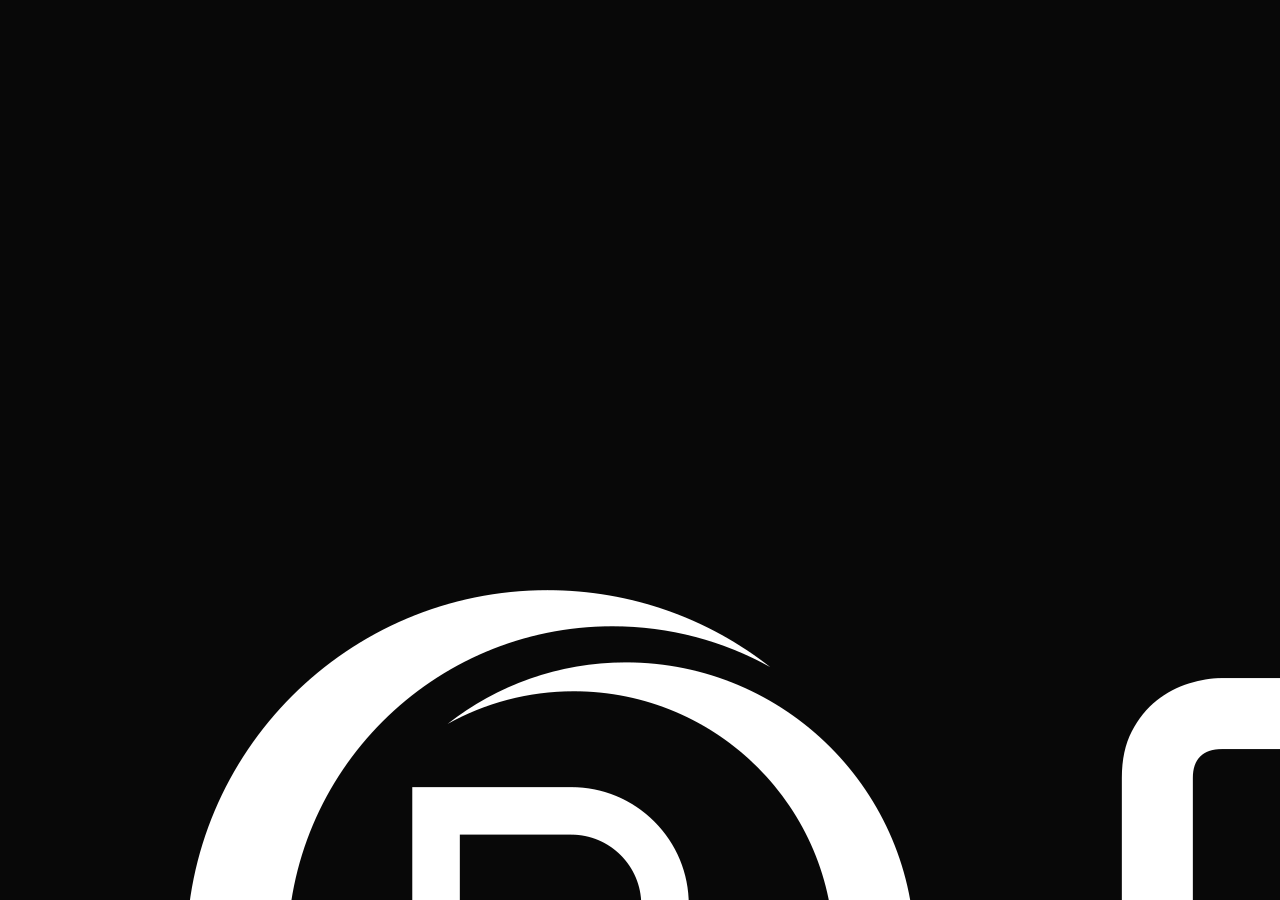
<file: index.html>
<!DOCTYPE html>
<html lang="en">
<head>
  <meta charset="UTF-8">
  <meta name="viewport" content="width=device-width, initial-scale=1.0">
  <title>Payizi Online - Home</title>
  <link href="https://cdn.jsdelivr.net/npm/bootstrap@5.3.0/dist/css/bootstrap.min.css" rel="stylesheet">
  <link rel="stylesheet" href="styles.css">
</head>
<body>
  <nav class="navbar navbar-expand-lg navbar-dark bg-dark">
    <div class="container">
      <a class="navbar-brand" href="index.html">
        <img src="/white_logo_transparent_background.png" alt="Payizi Logo" class="navbar-logo">
      </a>
      <button class="navbar-toggler" type="button" data-bs-toggle="collapse" data-bs-target="#navbarNav" aria-controls="navbarNav" aria-expanded="false" aria-label="Toggle navigation">
        <span class="navbar-toggler-icon"></span>
      </button>
      <div class="collapse navbar-collapse" id="navbarNav">
        <ul class="navbar-nav ms-auto">
          <li class="nav-item">
            <a class="nav-link active" href="index.html">Home</a>
          </li>
          <li class="nav-item">
            <a class="nav-link" href="about.html">About</a>
          </li>
          <li class="nav-item dropdown">
            <a class="nav-link dropdown-toggle" href="#" id="accountDropdown" role="button" data-bs-toggle="dropdown" aria-expanded="false">
              Account
            </a>
            <ul class="dropdown-menu dropdown-menu-end" aria-labelledby="accountDropdown">
              <li><a class="dropdown-item" href="auth.html?mode=login">Login</a></li>
              <li><a class="dropdown-item" href="auth.html?mode=register">Register</a></li>
            </ul>
          </li>
        </ul>
      </div>
    </div>
  </nav>

  <div class="container">
    <section class="index-hero">
      <h1>Powering Zimbabwe’s Financial Future</h1>
      <p>Payizi Online makes sending money, paying bills, or supporting loved ones effortless. Join a fintech revolution that blends technology with trust, built for Zimbabweans everywhere.</p>
      <a href="auth.html?mode=login&redirect=order.html" class="btn btn-primary">Get Started</a>
    </section>

    <section id="features" class="text-center">
      <h2>Why Choose Payizi Online?</h2>
      <div class="row">
        <div class="col-md-4 mb-4">
          <h3>Seamless Transactions</h3>
          <p>Send money across borders or pay bills in seconds, with a platform designed for speed and ease.</p>
        </div>
        <div class="col-md-4 mb-4">
          <h3>Trusted & Local</h3>
          <p>Our hybrid model combines digital innovation with community trust, serving urban and rural Zimbabweans alike.</p>
        </div>
        <div class="col-md-4 mb-4">
          <h3>Built for You</h3>
          <p>From entrepreneurs to expatriates, Payizi Online empowers everyone with tailored financial solutions.</p>
        </div>
      </div>
      <a href="about.html" class="btn btn-primary">Discover Our Vision</a>
    </section>
  </div>

  <script src="https://cdn.jsdelivr.net/npm/bootstrap@5.3.0/dist/js/bootstrap.bundle.min.js"></script>
  <script src="index.js"></script>
  <script src="navbar.js"></script>
</body>
</html>
</file>
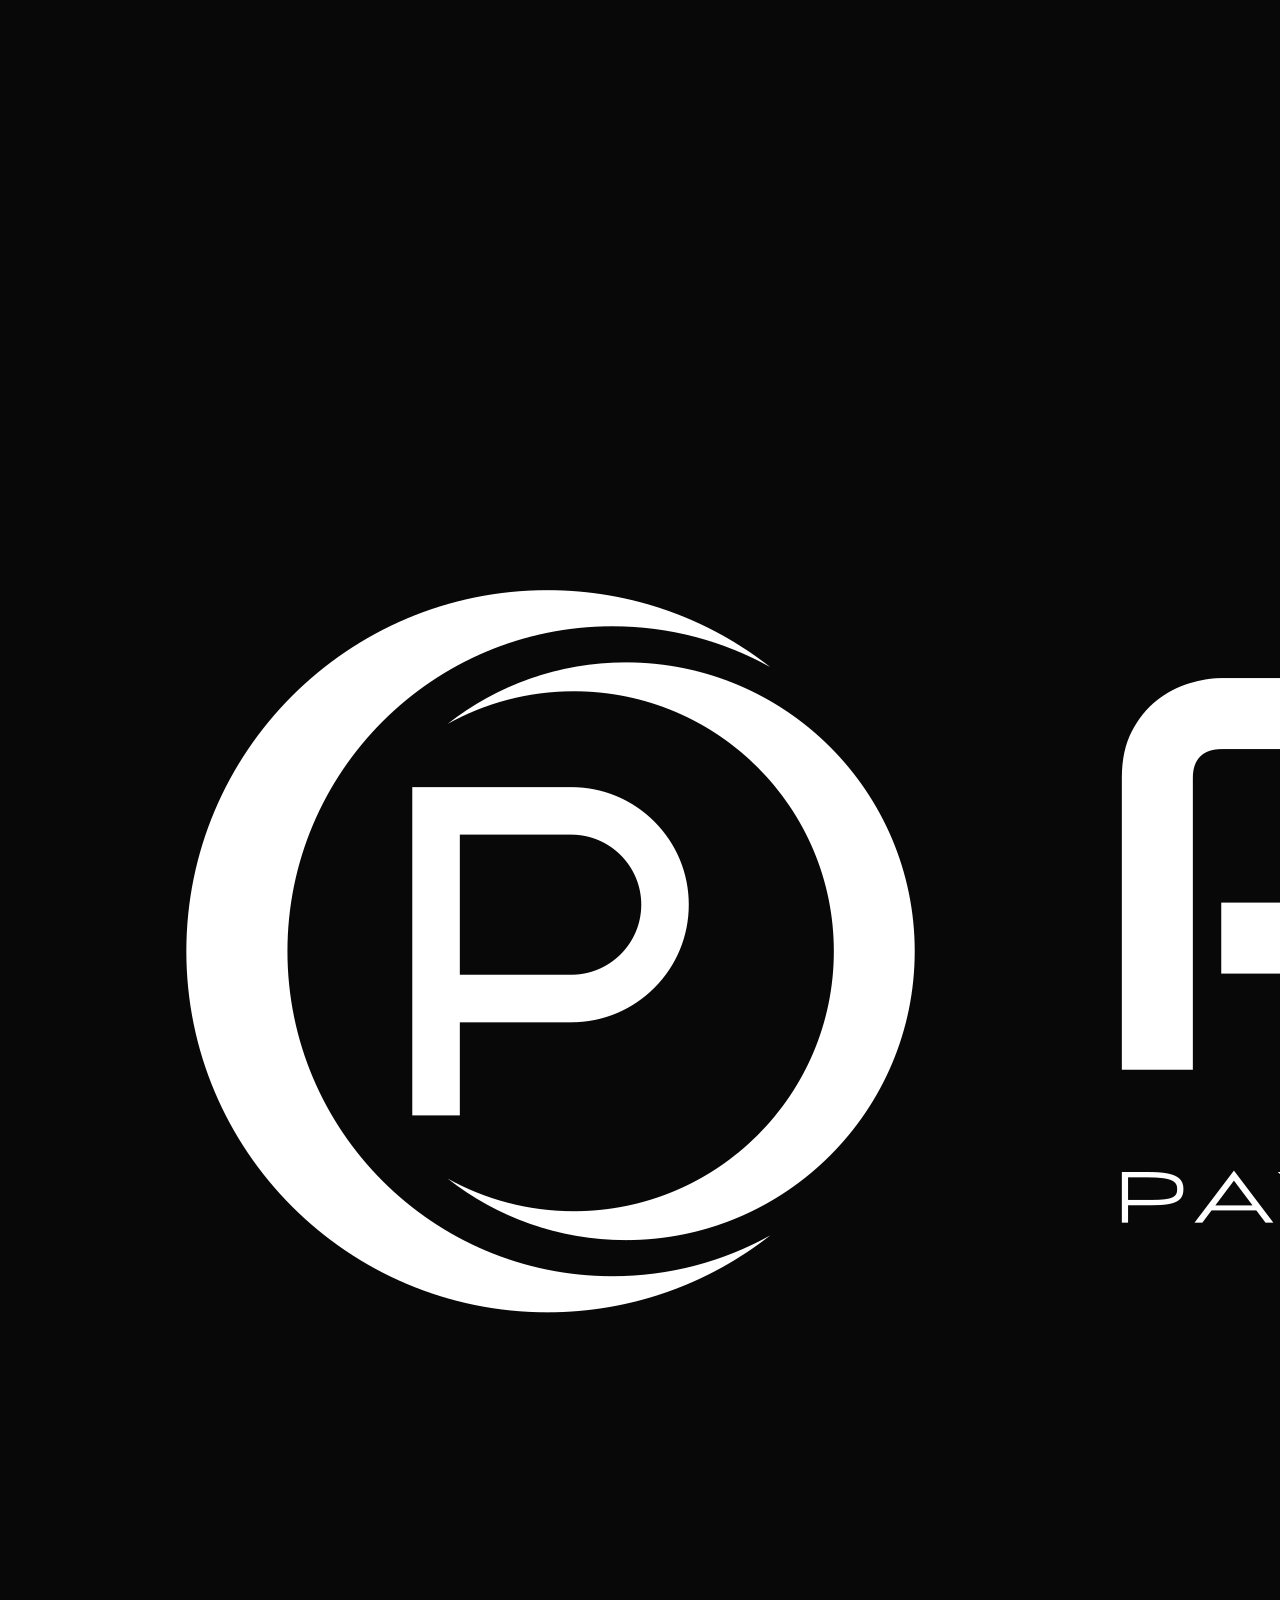
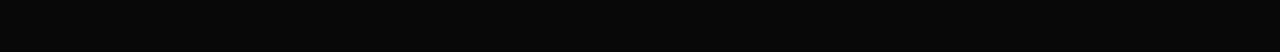
<file: about.html>
<!DOCTYPE html>
<html lang="en">
<head>
  <meta charset="UTF-8">
  <meta name="viewport" content="width=device-width, initial-scale=1.0">
  <title>Payizi Online - About Us</title>
  <link href="https://cdn.jsdelivr.net/npm/bootstrap@5.3.0/dist/css/bootstrap.min.css" rel="stylesheet">
  <link rel="stylesheet" href="styles.css">
</head>
<body>
  <nav class="navbar navbar-expand-lg navbar-dark bg-dark">
    <div class="container">
      <a class="navbar-brand" href="index.html">
        <img src="/white_logo_transparent_background.png" alt="Payizi Logo" class="navbar-logo">
      </a>
      <button class="navbar-toggler" type="button" data-bs-toggle="collapse" data-bs-target="#navbarNav" aria-controls="navbarNav" aria-expanded="false" aria-label="Toggle navigation">
        <span class="navbar-toggler-icon"></span>
      </button>
      <div class="collapse navbar-collapse" id="navbarNav">
        <ul class="navbar-nav ms-auto">
          <li class="nav-item">
            <a class="nav-link" href="index.html">Home</a>
          </li>
          <li class="nav-item">
            <a class="nav-link active" href="about.html">About</a>
          </li>
          <li class="nav-item dropdown">
            <a class="nav-link dropdown-toggle" href="#" id="accountDropdown" role="button" data-bs-toggle="dropdown" aria-expanded="false">
              Account
            </a>
            <ul class="dropdown-menu dropdown-menu-end" aria-labelledby="accountDropdown">
              <li><a class="dropdown-item" href="auth.html?mode=login">Login</a></li>
              <li><a class="dropdown-item" href="auth.html?mode=register">Register</a></li>
            </ul>
          </li>
        </ul>
      </div>
    </div>
  </nav>

  <div class="container">
    <section id="about" class="mt-4">
      <h1>About Payizi Online</h1>
      <h2>Welcome to the Future of Finance in Zimbabwe</h2>
      <p>Picture this: a bustling market in Harare, a small business owner in Zhombe, or an expatriate in London—all connected by one seamless platform that makes moving money as easy as sending a message. This is Payizi Online, a game-changing fintech solution designed to revolutionize how Zimbabweans handle their finances. Whether it’s sending remittances to loved ones, paying school fees for a brighter future, or settling bills without the hassle, Payizi Online is here to make transactions effortless, secure, and deeply personal. Built for Zimbabwe’s unique financial landscape, our platform is more than just technology—it’s a movement to empower communities, spark economic growth, and bring financial freedom to every corner of the nation.</p>

      <h2>Why Payizi Online Is Different</h2>
      <p>Zimbabwe pulses with financial energy: billions flow through remittances each year, and mobile money is the heartbeat of daily transactions. Payizi Online thrives in this dynamic environment, offering a sleek, intuitive digital platform that connects users to trusted financial networks. We’re not just another app—we’re a bridge between the modern and the traditional, blending cutting-edge technology with the trust and familiarity Zimbabweans value. From the bustling streets of Harare to rural communities, our platform is designed to serve everyone: small business owners streamlining supplier payments, parents ensuring their children’s education, professionals managing bills, and expatriates sending support home. With Payizi Online, every transaction is fast, reliable, and feels like it was made just for you.</p>
      <p>What sets us apart? It’s our commitment to going beyond transactions. We offer personalized guidance to help users navigate their financial needs, building trust and loyalty in a market where relationships matter. Our hybrid approach—pairing a user-friendly digital interface with a growing network of local agents—ensures we’re accessible to all, whether you’re tech-savvy or prefer a face-to-face touch. This unique blend makes Payizi Online a standout in Zimbabwe’s fintech scene, ready to redefine what financial services can be.</p>

      <h2>The Big Picture: Unleashing Limitless Potential</h2>
      <p>Payizi Online is only at the beginning of its journey, but the horizon is boundless. We’re tapping into Zimbabwe’s vibrant financial ecosystem, where remittances and mobile money are reshaping how people live and work. Our vision is to become the go-to platform for all financial needs in Zimbabwe, from everyday payments to innovative solutions that empower users. Imagine a world where you can not only send money across borders in seconds but also access tools to plan, save, and grow your finances—all from one platform. That’s the future Payizi Online is building.</p>
      <p>Our roadmap is packed with exciting possibilities:</p>
      <ul>
        <li><strong>Expanding Services</strong>: We’re set to introduce new ways to manage money, from cross-border payments to solutions tailored for small businesses and students. Soon, users will have even more options to handle their financial lives with ease.</li>
        <li><strong>Enhancing the Experience</strong>: We’re crafting a smoother, smarter platform with features like instant notifications, personalized insights, and a mobile app to bring Payizi Online to your fingertips, wherever you are.</li>
        <li><strong>Reaching Further</strong>: From Harare to rural communities and beyond Zimbabwe’s borders, we’re growing our network of local agents to ensure no one is left behind. Our goal is to make financial services as accessible as a local market stall.</li>
        <li><strong>Building Connections</strong>: By strengthening partnerships with leading financial players and exploring new collaborations, we’re creating a robust ecosystem that delivers unmatched reliability and reach.</li>
      </ul>
      <p>Payizi Online isn’t just keeping up with Zimbabwe’s fintech revolution—it’s leading it, with a vision to empower communities, drive economic inclusion, and make every transaction a step toward a brighter future.</p>

      <h2>Our Pipeline for Success</h2>
      <p>Great visions come with challenges, but at Payizi Online, we see these as opportunities to shine. Our team is already laying the groundwork to ensure we stay ahead of the curve:</p>
      <ul>
        <li><strong>Scaling with Confidence</strong>: As our user base grows, we’re building a robust system to handle higher transaction volumes without sacrificing speed or reliability. Our focus is on creating a seamless experience, no matter how many users join the journey.</li>
        <li><strong>Prioritizing Trust and Security</strong>: In a digital world, protecting your money and data is paramount. We’re investing in advanced safeguards to ensure every transaction is secure, giving users the confidence to transact freely.</li>
        <li><strong>Navigating the Regulatory Landscape</strong>: Zimbabwe’s financial regulations are complex, but we’re working hand-in-hand with authorities and partners to streamline compliance, ensuring our services remain smooth and trustworthy.</li>
        <li><strong>Standing Out in a Crowded Market</strong>: With competition from established players and informal channels, we’re doubling down on what makes us unique—our personalized approach, community focus, and innovative features that keep users coming back.</li>
      </ul>
      <p>These aren’t roadblocks; they’re part of our strategic pipeline to build a platform that’s not only effective but also enduring. Our team is committed to turning these opportunities into successes, ensuring Payizi Online remains a trusted name in Zimbabwe’s financial future.</p>

      <h2>Why You’ll Want to Know More</h2>
      <p>Payizi Online is more than a platform—it’s a promise to make financial services work for you, no matter where you are or what you need. We’re harnessing Zimbabwe’s financial energy to create a solution that’s as dynamic as the people it serves. From the entrepreneur in Bulawayo to the expatriate in Johannesburg, Payizi Online is your partner in making every transaction count. Our passion for innovation, commitment to community, and vision for growth make us a force to watch in Zimbabwe’s fintech space.</p>
      <p>Want to see how Payizi Online is reshaping finance? Curious about what’s next for this exciting platform? Reach out to learn more about our journey and how you can be part of it. Payizi Online is ready to show Zimbabwe—and the world—what seamless financial freedom looks like.</p>
      <a href="mailto:info@payizi.io" class="btn btn-primary">Get in Touch</a>
    </section>
  </div>

  <script src="https://cdn.jsdelivr.net/npm/bootstrap@5.3.0/dist/js/bootstrap.bundle.min.js"></script>
  <script src="index.js"></script>
  <script src="navbar.js"></script>
</body>
</html>
</file>
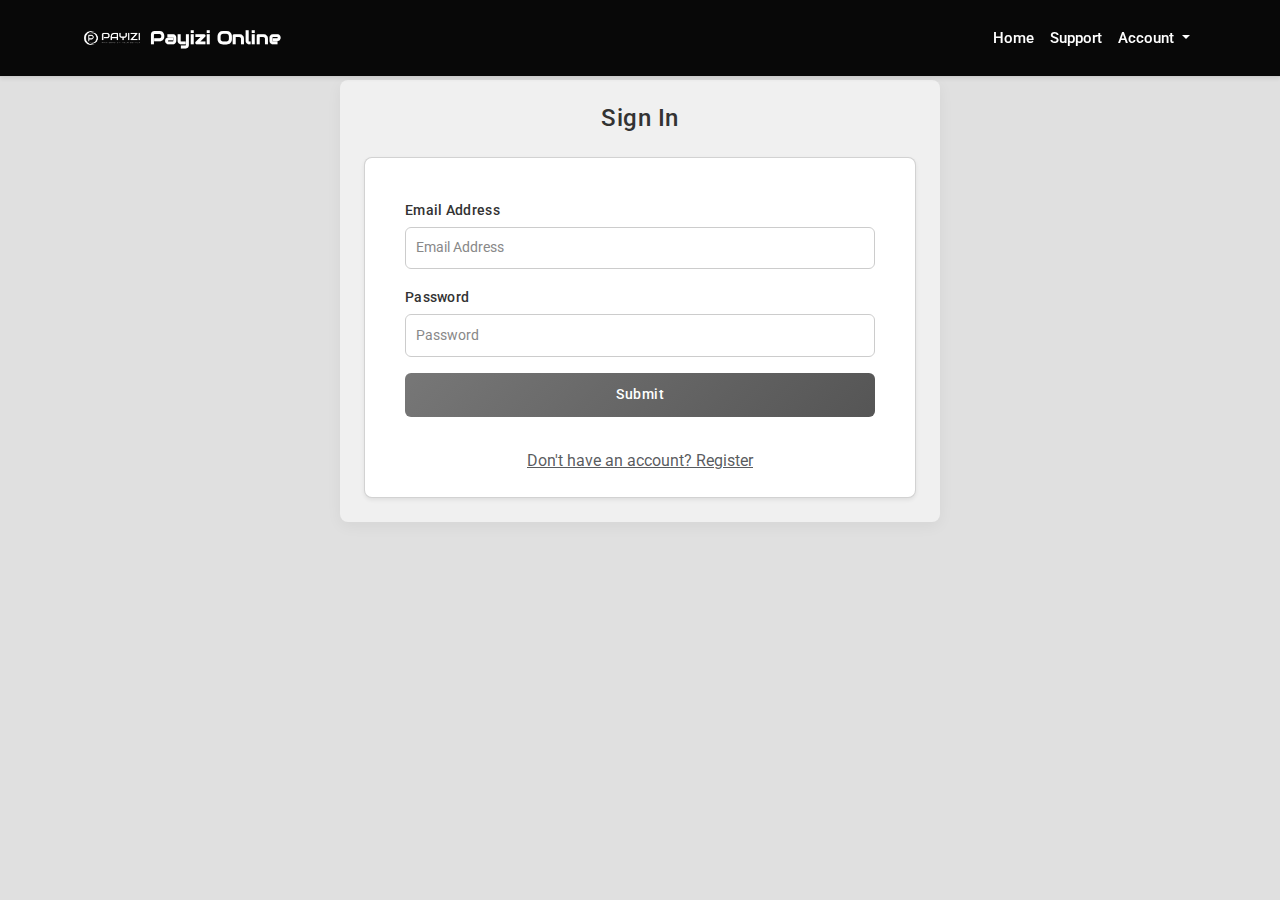
<file: auth.html>
<!DOCTYPE html>
<html lang="en">
<head>
  <meta charset="UTF-8">
  <meta name="viewport" content="width=device-width, initial-scale=1.0">
  <title>Payizi - Sign In / Register</title>
  <link href="https://cdn.jsdelivr.net/npm/bootstrap@5.3.0/dist/css/bootstrap.min.css" rel="stylesheet">
  <link href="https://fonts.googleapis.com/css2?family=Audiowide&family=Roboto:wght@400;500&display=swap" rel="stylesheet">
  <link href="styles.css?v=1.7" rel="stylesheet">
  <link rel="icon" type="image/png" href="/black_icon_transparent_background.png">
</head>
<body>
  <nav class="navbar navbar-expand-lg shadow-sm">
    <div class="container">
      <a class="navbar-brand fw-bold" href="index.html">
        <img src="/white_logo_transparent_background.png" alt="Payizi Logo" class="logo">
        Payizi Online
      </a>
      <button class="navbar-toggler" type="button" data-bs-toggle="collapse" data-bs-target="#navbarNav" aria-controls="navbarNav" aria-expanded="false" aria-label="Toggle navigation">
        <span class="navbar-toggler-icon"></span>
      </button>
      <div class="collapse navbar-collapse" id="navbarNav">
        <ul class="navbar-nav ms-auto">
          <li class="nav-item">
            <a class="nav-link" href="index.html">Home</a>
          </li>
          <li class="nav-item">
            <a class="nav-link" href="#support">Support</a>
          </li>
          <li class="nav-item dropdown">
            <a class="nav-link dropdown-toggle active" href="#" id="authDropdown" role="button" data-bs-toggle="dropdown" aria-expanded="false">
              Account
            </a>
            <ul class="dropdown-menu dropdown-menu-end" aria-labelledby="authDropdown">
              <li><a class="dropdown-item" href="auth.html?mode=login">Login</a></li>
              <li><a class="dropdown-item" href="auth.html?mode=register">Register</a></li>
            </ul>
          </li>
        </ul>
      </div>
    </div>
  </nav>

  <div class="container form-container">
    <h2 class="text-center mb-4" id="authTitle">Sign In</h2>
    <div class="card shadow-sm p-4">
      <form id="authForm" novalidate class="p-3">
        <div class="mb-3">
          <label for="email" class="form-label">Email Address</label>
          <input type="email" id="email" class="form-control" placeholder="Email Address" required>
          <div class="invalid-feedback">Invalid email</div>
        </div>
        <div class="mb-3">
          <label for="password" class="form-label">Password</label>
          <input type="password" id="password" class="form-control" placeholder="Password" required>
          <div class="invalid-feedback">Password required</div>
        </div>
        <div class="mb-3 register-field d-none">
          <label for="confirmPassword" class="form-label">Confirm Password</label>
          <input type="password" id="confirmPassword" class="form-control" placeholder="Confirm Password">
          <div class="invalid-feedback">Passwords do not match</div>
        </div>
        <button type="submit" class="btn btn-primary w-100">Submit</button>
      </form>
      <div class="text-center mt-3">
        <a href="#" id="toggleAuthMode" class="text-muted">Don't have an account? Register</a>
      </div>
    </div>
  </div>

  <script src="https://cdn.jsdelivr.net/npm/bootstrap@5.3.0/dist/js/bootstrap.bundle.min.js"></script>
  <script src="auth.js" defer></script>
</body>
</html>
</file>
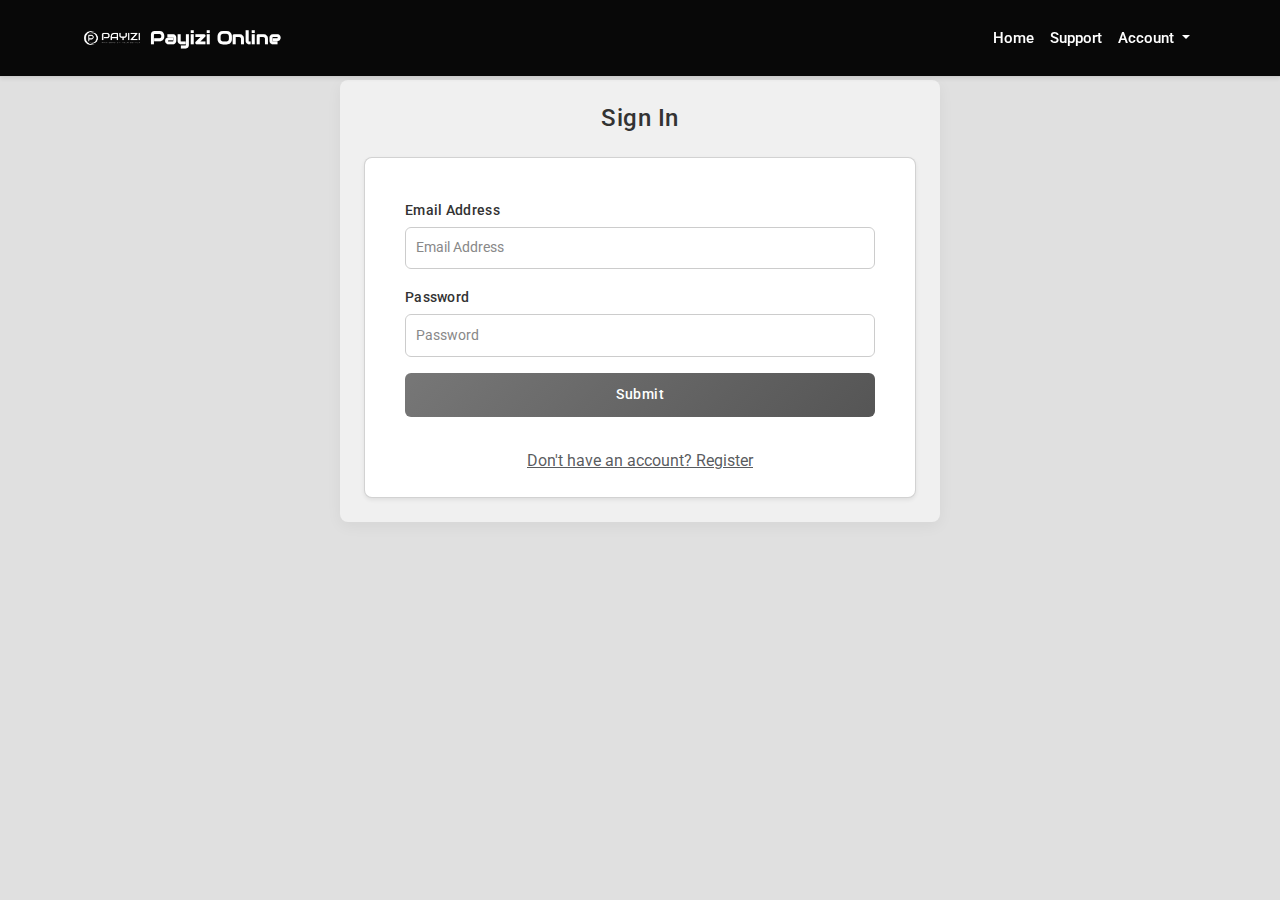
<file: order-history.html>
<!DOCTYPE html>
<html lang="en">
<head>
  <meta charset="UTF-8">
  <meta name="viewport" content="width=device-width, initial-scale=1.0">
  <meta name="description" content="View your order history for money transfers, business payments, school fees, bills, and airtime with Payizi Online">
  <title>Payizi Online - Order History</title>
  <link href="https://cdn.jsdelivr.net/npm/bootstrap@5.3.0/dist/css/bootstrap.min.css" rel="stylesheet">
  <link rel="stylesheet" href="styles.css">
  <style>
    .table-responsive { overflow-x: auto; }
    .table th, .table td {
      padding: 8px;
      max-width: 110px;
      overflow: hidden;
      text-overflow: ellipsis;
      white-space: nowrap;
    }
    .table td:last-child {
      max-width: 130px;
      white-space: normal;
    }
    @media (max-width: 767px) {
      .table th, .table td {
        font-size: 0.8rem;
        padding: 6px;
        max-width: 90px;
      }
      .table td:last-child {
        max-width: 120px;
      }
      .hide-mobile {
        display: none;
      }
    }
  </style>
</head>
<body>
  <nav class="navbar navbar-expand-lg navbar-dark bg-dark">
    <div class="container">
      <a class="navbar-brand" href="index.html">
        <img src="/white_logo_transparent_background.png" alt="Payizi Logo" class="navbar-logo">
      </a>
      <button class="navbar-toggler" type="button" data-bs-toggle="collapse" data-bs-target="#navbarNav" aria-controls="navbarNav" aria-expanded="false" aria-label="Toggle navigation">
        <span class="navbar-toggler-icon"></span>
      </button>
      <div class="collapse navbar-collapse" id="navbarNav">
        <ul class="navbar-nav ms-auto">
          <li class="nav-item"><a class="nav-link" href="index.html">Home</a></li>
          <li class="nav-item"><a class="nav-link" href="about.html">About</a></li>
          <li class="nav-item"><a class="nav-link" href="order.html">Place Order</a></li>
          <li class="nav-item"><a class="nav-link active" href="order-history.html">Order History</a></li>
          <li class="nav-item"><a class="nav-link" href="#" id="logoutLink">Logout</a></li>
        </ul>
      </div>
    </div>
  </nav>

  <div class="container">
    <h1>Order History</h1>
    <section class="order-history-section">
      <div class="table-responsive">
        <table class="table table-striped">
          <thead>
            <tr>
              <th>Reference</th>
              <th>Date</th>
              <th>Category</th>
              <th class="hide-mobile">Beneficiary</th>
              <th class="hide-mobile">Method</th>
              <th>Amount (USD)</th>
              <th class="hide-mobile">Converted Amount</th>
              <th>Actions</th>
            </tr>
          </thead>
          <tbody id="historyTableBody">
          </tbody>
        </table>
      </div>
    </section>
  </div>

  <script src="https://cdn.jsdelivr.net/npm/bootstrap@5.3.0/dist/js/bootstrap.bundle.min.js"></script>
  <script src="index.js"></script>
  <script src="navbar.js"></script>
  <script>
    // Get beneficiary name based on category
    function getBeneficiaryName(order) {
      if (!order.beneficiary) return 'N/A';
      switch (order.category) {
        case 'individual':
          return order.beneficiary.fullName || 'N/A';
        case 'business':
          return order.beneficiary.businessName || 'N/A';
        case 'school':
          return order.beneficiary.studentName || 'N/A';
        case 'bill':
          return order.beneficiary.billType ? order.beneficiary.billType.charAt(0).toUpperCase() + order.beneficiary.billType.slice(1) : 'N/A';
        case 'airtime':
          return order.beneficiary.mobile || 'N/A';
        default:
          return 'N/A';
      }
    }

    document.addEventListener('DOMContentLoaded', () => {
      const isLoggedIn = localStorage.getItem('isLoggedIn') === 'true';
      if (!isLoggedIn) {
        window.location.assign('auth.html?mode=login&redirect=order-history.html');
        return;
      }

      const orders = JSON.parse(localStorage.getItem('orders')) || [];
      const tbody = document.getElementById('historyTableBody');
      if (!tbody) {
        console.error('Order history table body not found');
        return;
      }

      // Sort orders by timestamp (newest first)
      orders.sort((a, b) => {
        try {
          const dateA = new Date(a.timestamp);
          const dateB = new Date(b.timestamp);
          return isNaN(dateB) - isNaN(dateA) || dateB - dateA;
        } catch (e) {
          console.warn('Invalid timestamp in order:', { a, b, error: e });
          return 0;
        }
      });

      tbody.innerHTML = '';
      orders.forEach(order => {
        if (!order) {
          console.warn('Skipping invalid order:', order);
          return;
        }
        const categoryDisplay = order.category ? 
          order.category.charAt(0).toUpperCase() + order.category.slice(1) : 'N/A';
        const beneficiaryName = getBeneficiaryName(order);
        const row = document.createElement('tr');
        row.innerHTML = `
          <td>${order.reference || 'N/A'}</td>
          <td>${order.timestamp || 'N/A'}</td>
          <td>${categoryDisplay}</td>
          <td class="hide-mobile">${beneficiaryName}</td>
          <td class="hide-mobile">${order.method || 'N/A'}</td>
          <td>$${parseFloat(order.usdAmount || 0).toFixed(2)}</td>
          <td class="hide-mobile">${order.convertedAmount ? order.currency + ' ' + parseFloat(order.convertedAmount).toFixed(2) : 'N/A'}</td>
          <td>
            <button class="btn btn-primary btn-sm" onclick="payAgain('${order.category || ''}', '${order.reference || ''}')">Pay Again</button>
          </td>
        `;
        tbody.appendChild(row);
      });
    });

    function payAgain(category, orderRef) {
      console.log(`Pay Again triggered for category: ${category}, orderRef: ${orderRef}`);
      if (!category || !orderRef) {
        console.error('Invalid Pay Again parameters:', { category, orderRef });
        alert('Cannot repeat this order due to missing information.');
        return;
      }
      window.location.assign(`order.html?category=${encodeURIComponent(category)}&orderRef=${encodeURIComponent(orderRef)}`);
    }
  </script>
</body>
</html>
</file>
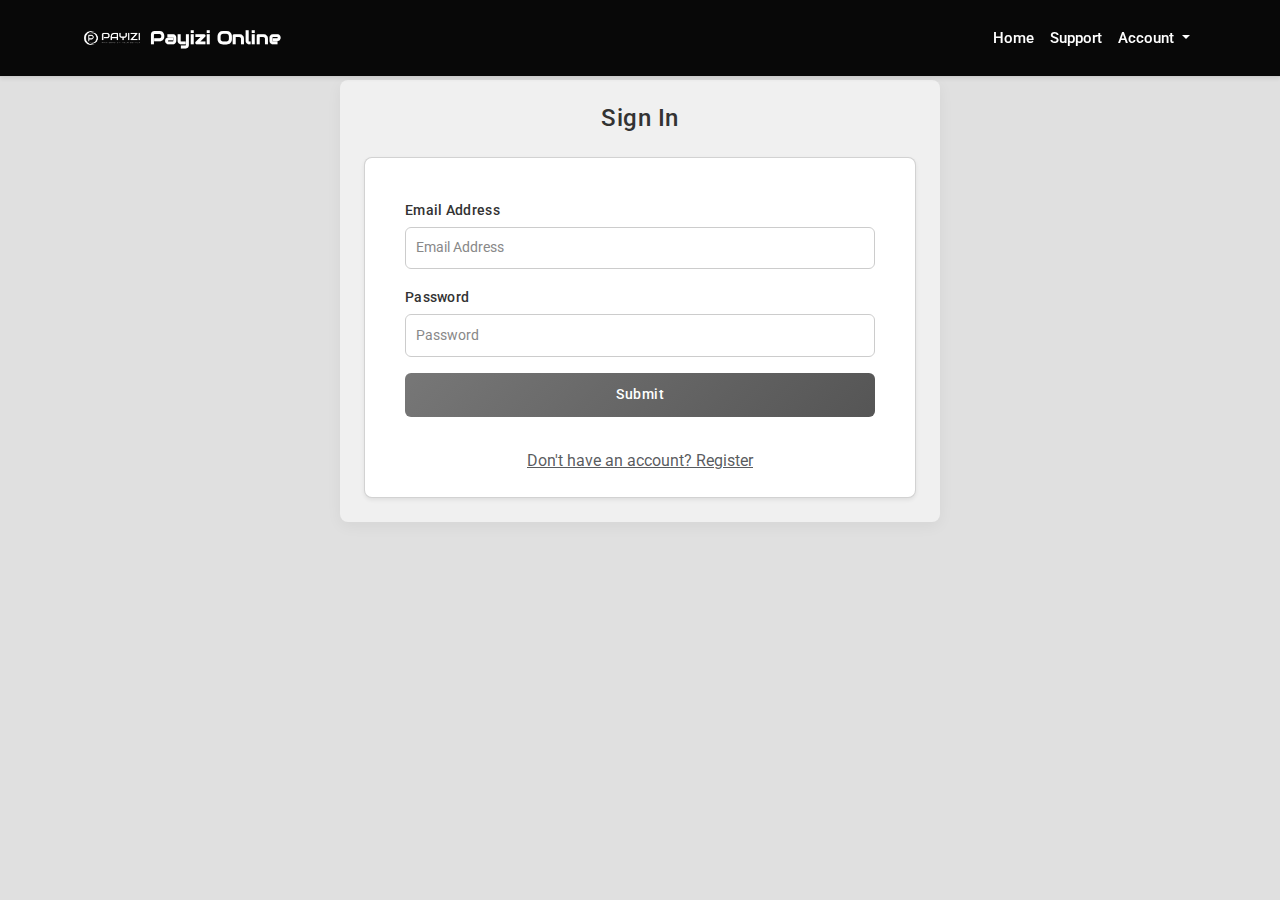
<file: order.html>
<!DOCTYPE html>
<html lang="en">
<head>
  <meta charset="UTF-8">
  <meta name="viewport" content="width=device-width, initial-scale=1.0">
  <meta name="description" content="Place orders for money transfers, business payments, school fees, bills, and airtime in Zimbabwe with Payizi Online">
  <title>Payizi Online - Place Order</title>
  <link href="https://cdn.jsdelivr.net/npm/bootstrap@5.3.0/dist/css/bootstrap.min.css" rel="stylesheet">
  <link rel="stylesheet" href="styles.css">
</head>
<body>
  <nav class="navbar navbar-expand-lg navbar-dark bg-dark">
    <div class="container">
      <a class="navbar-brand" href="index.html">
        <img src="/white_logo_transparent_background.png" alt="Payizi Logo" class="navbar-logo">
      </a>
      <button class="navbar-toggler" type="button" data-bs-toggle="collapse" data-bs-target="#navbarNav" aria-controls="navbarNav" aria-expanded="false" aria-label="Toggle navigation">
        <span class="navbar-toggler-icon"></span>
      </button>
      <div class="collapse navbar-collapse" id="navbarNav">
        <ul class="navbar-nav ms-auto">
          <li class="nav-item"><a class="nav-link" href="index.html">Home</a></li>
          <li class="nav-item"><a class="nav-link" href="about.html">About</a></li>
          <li class="nav-item"><a class="nav-link active" href="order.html">Place Order</a></li>
          <li class="nav-item"><a class="nav-link" href="order-history.html">Order History</a></li>
          <li class="nav-item"><a class="nav-link" href="#" id="logoutLink">Logout</a></li>
        </ul>
      </div>
    </div>
  </nav>

  <div class="container">
    <h1>Place an Order</h1>
    <section class="order-section">
      <div class="mb-3">
        <label for="paymentCategory" class="form-label">Payment Category</label>
        <select class="form-control" id="paymentCategory" required aria-label="Select payment category">
          <option value="">Select Payment Category</option>
          <option value="individual">Payment to Individuals</option>
          <option value="business">Payment to Suppliers or Business</option>
          <option value="school">School Fees Payments</option>
          <option value="bill">Bill Payments</option>
          <option value="airtime">Airtime Purchase</option>
        </select>
      </div>

      <div id="individualPaymentMethods" class="hidden-form">
        <div class="mb-3">
          <label for="paymentMethod" class="form-label">Payment Method</label>
          <select class="form-control" id="paymentMethod" required aria-label="Select payment method">
            <option value="">Select Payment Method</option>
            <option value="Cash">Cash Pickup</option>
            <option value="Bank">Bank Transfer</option>
            <option value="Mobile">Mobile Money</option>
          </select>
        </div>
      </div>

      <!-- Individual: Cash Pickup -->
      <form id="formCash-ZW" class="hidden-form">
        <h3>Payment to Individuals - Cash Pickup</h3>
        <div class="mb-3">
          <label for="usdCash-ZW" class="form-label">Amount (USD)</label>
          <input type="number" class="form-control" id="usdCash-ZW" step="5" min="5" required aria-describedby="amountHelpCash-ZW">
          <span id="amountHelpCash-ZW" class="form-text text-muted"></span>
        </div>
        <div class="mb-3">
          <p>Live Rate: <span id="rateCash-ZW"></span></p>
          <p>Effective Rate (incl. fees): <span id="effCash-ZW"></span></p>
          <p>Amount to Pay: <span id="zarCash-ZW"></span></p>
        </div>
        <div class="mb-3">
          <label for="beneficiaryFullNameCash-ZW" class="form-label">Beneficiary Full Name</label>
          <input type="text" class="form-control" id="beneficiaryFullNameCash-ZW" required placeholder="e.g., Sipho Ndlovu">
          <span id="nameHelpCash-ZW" class="form-text text-muted"></span>
        </div>
        <div class="mb-3">
          <label for="beneficiaryMobileCash-ZW" class="form-label">Beneficiary Mobile Number</label>
          <input type="text" class="form-control" id="beneficiaryMobileCash-ZW" required placeholder="e.g., +263771234567" aria-describedby="mobileHelpCash-ZW">
          <span id="mobileHelpCash-ZW" class="form-text text-muted"></span>
        </div>
        <div class="mb-3">
          <label for="beneficiaryGovtIdCash-ZW" class="form-label">Beneficiary Government ID</label>
          <input type="text" class="form-control" id="beneficiaryGovtIdCash-ZW" required placeholder="e.g., 12-345678-A-90" aria-describedby="govtIdHelpCash-ZW">
          <span id="govtIdHelpCash-ZW" class="form-text text-muted"></span>
        </div>
        <div class="mb-3">
          <label for="payoutLocationCash-ZW" class="form-label">Payout Location</label>
          <select class="form-control" id="payoutLocationCash-ZW" required>
            <option value="">Select Payout Location</option>
            <option value="Harare">Harare</option>
            <option value="Zhombe">Zhombe</option>
            <option value="Gokwe">Gokwe</option>
            <option value="Bulawayo">Bulawayo</option>
            <option value="Mutare">Mutare</option>
            <option value="Gweru">Gweru</option>
            <option value="Masvingo">Masvingo</option>
            <option value="Kwekwe">Kwekwe</option>
            <option value="Chitungwiza">Chitungwiza</option>
          </select>
          <span id="payoutHelpCash-ZW" class="form-text text-muted"></span>
        </div>
        <button type="submit" class="btn btn-primary">Submit</button>
      </form>

      <!-- Individual: Bank Transfer -->
      <form id="formBank-ZW" class="hidden-form">
        <h3>Payment to Individuals - Bank Transfer</h3>
        <div class="mb-3">
          <label for="usdBank-ZW" class="form-label">Amount (USD)</label>
          <input type="number" class="form-control" id="usdBank-ZW" step="5" min="5" required aria-describedby="amountHelpBank-ZW">
          <span id="amountHelpBank-ZW" class="form-text text-muted"></span>
        </div>
        <div class="mb-3">
          <p>Live Rate: <span id="rateBank-ZW"></span></p>
          <p>Effective Rate (incl. fees): <span id="effBank-ZW"></span></p>
          <p>Amount to Pay: <span id="zarBank-ZW"></span></p>
        </div>
        <div class="mb-3">
          <label for="accountHolderNameBank-ZW" class="form-label">Account Holder Name</label>
          <input type="text" class="form-control" id="accountHolderNameBank-ZW" required placeholder="e.g., Sipho Ndlovu">
          <span id="nameHelpBank-ZW" class="form-text text-muted"></span>
        </div>
        <div class="mb-3">
          <label for="bankSelectBank-ZW" class="form-label">Bank</label>
          <select class="form-control" id="bankSelectBank-ZW" required>
            <option value="">Select Bank</option>
            <option value="CBZ Bank">CBZ Bank</option>
            <option value="ZB Bank">ZB Bank</option>
            <option value="Stanbic Bank">Stanbic Bank</option>
            <option value="FBC Bank">FBC Bank</option>
            <option value="NMB Bank">NMB Bank</option>
          </select>
          <span id="bankHelpBank-ZW" class="form-text text-muted"></span>
        </div>
        <div class="mb-3">
          <label for="accountNumberBank-ZW" class="form-label">Account Number</label>
          <input type="text" class="form-control" id="accountNumberBank-ZW" required placeholder="e.g., 1234567890 (6+ digits)">
          <span id="accountHelpBank-ZW" class="form-text text-muted"></span>
        </div>
        <div class="mb-3">
          <label for="branchCodeBank-ZW" class="form-label">Branch Code</label>
          <input type="text" class="form-control" id="branchCodeBank-ZW" required placeholder="e.g., 123-456">
          <span id="branchHelpBank-ZW" class="form-text text-muted"></span>
        </div>
        <button type="submit" class="btn btn-primary">Submit</button>
      </form>

      <!-- Individual: Mobile Money -->
      <form id="formMobile-ZW" class="hidden-form">
        <h3>Payment to Individuals - Mobile Money</h3>
        <div class="mb-3">
          <label for="usdMobile-ZW" class="form-label">Amount (USD)</label>
          <input type="number" class="form-control" id="usdMobile-ZW" step="5" min="5" required aria-describedby="amountHelpMobile-ZW">
          <span id="amountHelpMobile-ZW" class="form-text text-muted"></span>
        </div>
        <div class="mb-3">
          <p>Live Rate: <span id="rateMobile-ZW"></span></p>
          <p>Effective Rate (incl. fees): <span id="effMobile-ZW"></span></p>
          <p>Amount to Pay: <span id="zarMobile-ZW"></span></p>
        </div>
        <div class="mb-3">
          <label for="beneficiaryNameMobile-ZW" class="form-label">Beneficiary Full Name</label>
          <input type="text" class="form-control" id="beneficiaryNameMobile-ZW" required placeholder="e.g., Sipho Ndlovu">
          <span id="nameHelpMobile-ZW" class="form-text text-muted"></span>
        </div>
        <div class="mb-3">
          <label for="beneficiaryMobileMobile-ZW" class="form-label">Beneficiary Mobile Number</label>
          <input type="text" class="form-control" id="beneficiaryMobileMobile-ZW" required placeholder="e.g., +263771234567" aria-describedby="mobileHelpMobile-ZW">
          <span id="mobileHelpMobile-ZW" class="form-text text-muted"></span>
        </div>
        <div class="mb-3">
          <label for="beneficiaryGovtIdMobile-ZW" class="form-label">Beneficiary Government ID</label>
          <input type="text" class="form-control" id="beneficiaryGovtIdMobile-ZW" required placeholder="e.g., 12-345678-A-90" aria-describedby="govtIdHelpMobile-ZW">
          <span id="govtIdHelpMobile-ZW" class="form-text text-muted"></span>
        </div>
        <div class="mb-3">
          <label for="walletMobile-ZW" class="form-label">Mobile Wallet Provider</label>
          <select class="form-control" id="walletMobile-ZW" required>
            <option value="">Select Wallet Provider</option>
            <option value="EcoCash">EcoCash</option>
            <option value="OneMoney">OneMoney</option>
            <option value="Telecash">Telecash</option>
            <option value="Innbucks">Innbucks</option>
          </select>
          <span id="walletHelpMobile-ZW" class="form-text text-muted"></span>
        </div>
        <button type="submit" class="btn btn-primary">Submit</button>
      </form>

      <!-- Business Payment -->
      <form id="formBusiness-ZW" class="hidden-form">
        <h3>Payment to Suppliers or Business</h3>
        <div class="mb-3">
          <label for="businessName-ZW" class="form-label">Business Name</label>
          <input type="text" class="form-control" id="businessName-ZW" required placeholder="e.g., ABC Suppliers Pvt Ltd">
          <span id="businessNameHelp-ZW" class="form-text text-muted"></span>
        </div>
        <div class="mb-3">
          <label for="invoiceNumber-ZW" class="form-label">Invoice Number</label>
          <input type="text" class="form-control" id="invoiceNumber-ZW" required placeholder="e.g., INV-12345 (letters, numbers, dashes)" aria-describedby="invoiceHelp-ZW">
          <span id="invoiceHelp-ZW" class="form-text text-muted"></span>
        </div>
        <div class="mb-3">
          <label for="businessBank-ZW" class="form-label">Bank</label>
          <select class="form-control" id="businessBank-ZW" required>
            <option value="">Select Bank</option>
            <option value="CBZ Bank">CBZ Bank</option>
            <option value="ZB Bank">ZB Bank</option>
            <option value="Stanbic Bank">Stanbic Bank</option>
            <option value="FBC Bank">FBC Bank</option>
            <option value="NMB Bank">NMB Bank</option>
          </select>
          <span id="bankHelpBusiness-ZW" class="form-text text-muted"></span>
        </div>
        <div class="mb-3">
          <label for="businessAccountNumber-ZW" class="form-label">Account Number</label>
          <input type="text" class="form-control" id="businessAccountNumber-ZW" required placeholder="e.g., 1234567890 (6+ digits)">
          <span id="accountHelpBusiness-ZW" class="form-text text-muted"></span>
        </div>
        <div class="mb-3">
          <label for="businessBranchCode-ZW" class="form-label">Branch Code</label>
          <input type="text" class="form-control" id="businessBranchCode-ZW" required placeholder="e.g., 123-456">
          <span id="branchHelpBusiness-ZW" class="form-text text-muted"></span>
        </div>
        <div class="mb-3">
          <label for="usdBusiness-ZW" class="form-label">Amount (USD)</label>
          <input type="number" class="form-control" id="usdBusiness-ZW" step="0.01" min="0.50" required aria-describedby="amountHelpBusiness-ZW">
          <span id="amountHelpBusiness-ZW" class="form-text text-muted"></span>
        </div>
        <div class="mb-3">
          <p>Live Rate: <span id="rateBusiness-ZW"></span></p>
          <p>Effective Rate (incl. fees): <span id="effBusiness-ZW"></span></p>
          <p>Amount to Pay: <span id="zarBusiness-ZW"></span></p>
        </div>
        <button type="submit" class="btn btn-primary">Submit</button>
      </form>

      <!-- School Fees Payment -->
      <form id="formSchool-ZW" class="hidden-form">
        <h3>School Fees Payments</h3>
        <div class="mb-3">
          <label for="studentName-ZW" class="form-label">Student Name</label>
          <input type="text" class="form-control" id="studentName-ZW" required placeholder="e.g., Tinashe Moyo">
          <span id="studentNameHelp-ZW" class="form-text text-muted"></span>
        </div>
        <div class="mb-3">
          <label for="studentId-ZW" class="form-label">Student ID</label>
          <input type="text" class="form-control" id="studentId-ZW" required placeholder="e.g., STU12345 (4+ characters)" aria-describedby="studentIdHelp-ZW">
          <span id="studentIdHelp-ZW" class="form-text text-muted"></span>
        </div>
        <div class="mb-3">
          <label for="schoolName-ZW" class="form-label">School Name</label>
          <input type="text" class="form-control" id="schoolName-ZW" required placeholder="e.g., Harare High School">
          <span id="schoolNameHelp-ZW" class="form-text text-muted"></span>
        </div>
        <div class="mb-3">
          <label for="schoolBank-ZW" class="form-label">School Bank</label>
          <select class="form-control" id="schoolBank-ZW" required>
            <option value="">Select Bank</option>
            <option value="CBZ Bank">CBZ Bank</option>
            <option value="ZB Bank">ZB Bank</option>
            <option value="Stanbic Bank">Stanbic Bank</option>
            <option value="FBC Bank">FBC Bank</option>
            <option value="NMB Bank">NMB Bank</option>
          </select>
          <span id="bankHelpSchool-ZW" class="form-text text-muted"></span>
        </div>
        <div class="mb-3">
          <label for="schoolAccountNumber-ZW" class="form-label">School Account Number</label>
          <input type="text" class="form-control" id="schoolAccountNumber-ZW" required placeholder="e.g., 9876543210 (6+ digits)">
          <span id="accountHelpSchool-ZW" class="form-text text-muted"></span>
        </div>
        <div class="mb-3">
          <label for="schoolBranchCode-ZW" class="form-label">School Branch Code</label>
          <input type="text" class="form-control" id="schoolBranchCode-ZW" required placeholder="e.g., 123-456">
          <span id="branchHelpSchool-ZW" class="form-text text-muted"></span>
        </div>
        <div class="mb-3">
          <label for="usdSchool-ZW" class="form-label">Amount (USD)</label>
          <input type="number" class="form-control" id="usdSchool-ZW" step="0.01" min="0.50" required aria-describedby="amountHelpSchool-ZW">
          <span id="amountHelpSchool-ZW" class="form-text text-muted"></span>
        </div>
        <div class="mb-3">
          <p>Live Rate: <span id="rateSchool-ZW"></span></p>
          <p>Effective Rate (incl. fees): <span id="effSchool-ZW"></span></p>
          <p>Amount to Pay: <span id="zarSchool-ZW"></span></p>
        </div>
        <button type="submit" class="btn btn-primary">Submit</button>
      </form>

      <!-- Bill Payment -->
      <form id="formBill-ZW" class="hidden-form">
        <h3>Bill Payments</h3>
        <div class="mb-3">
          <label for="billType-ZW" class="form-label">Bill Type</label>
          <select class="form-control" id="billType-ZW" required>
            <option value="">Select Bill Type</option>
            <option value="electricity">Electricity (ZESA)</option>
            <option value="water">Water</option>
            <option value="internet">Internet (TelOne/ZOL)</option>
            <option value="dstv">DSTV</option>
          </select>
          <span id="billTypeHelp-ZW" class="form-text text-muted"></span>
        </div>
        <div class="mb-3">
          <label for="billAccountNumber-ZW" class="form-label">Account/Meter Number</label>
          <input type="text" class="form-control" id="billAccountNumber-ZW" required placeholder="e.g., 987654321 (6+ digits)" aria-describedby="billAccountHelp-ZW">
          <span id="billAccountHelp-ZW" class="form-text text-muted"></span>
        </div>
        <div class="mb-3">
          <label for="usdBill-ZW" class="form-label">Amount (USD)</label>
          <input type="number" class="form-control" id="usdBill-ZW" step="0.01" min="0.50" required aria-describedby="amountHelpBill-ZW">
          <span id="amountHelpBill-ZW" class="form-text text-muted"></span>
        </div>
        <div class="mb-3">
          <p>Live Rate: <span id="rateBill-ZW"></span></p>
          <p>Effective Rate (incl. fees): <span id="effBill-ZW"></span></p>
          <p>Amount to Pay: <span id="zarBill-ZW"></span></p>
        </div>
        <button type="submit" class="btn btn-primary">Submit</button>
      </form>

      <!-- Airtime Purchase -->
      <form id="formAirtime-ZW" class="hidden-form">
        <h3>Airtime Purchase</h3>
        <div class="mb-3">
          <label for="airtimeMobile-ZW" class="form-label">Mobile Number</label>
          <input type="text" class="form-control" id="airtimeMobile-ZW" required placeholder="e.g., +263771234567" aria-describedby="airtimeMobileHelp-ZW">
          <span id="airtimeMobileHelp-ZW" class="form-text text-muted"></span>
        </div>
        <div class="mb-3">
          <label for="networkProvider-ZW" class="form-label">Network Provider</label>
          <select class="form-control" id="networkProvider-ZW" required>
            <option value="">Select Network Provider</option>
            <option value="econet">Econet</option>
            <option value="netone">NetOne</option>
            <option value="telecel">Telecel</option>
          </select>
          <span id="networkHelp-ZW" class="form-text text-muted"></span>
        </div>
        <div class="mb-3">
          <label for="usdAirtime-ZW" class="form-label">Amount (USD)</label>
          <input type="number" class="form-control" id="usdAirtime-ZW" step="0.01" min="0.50" required aria-describedby="amountHelpAirtime-ZW">
          <span id="amountHelpAirtime-ZW" class="form-text text-muted"></span>
        </div>
        <div class="mb-3">
          <p>Live Rate: <span id="rateAir-ZW"></span></p>
          <p>Effective Rate (incl. fees): <span id="effAir-ZW"></span></p>
          <p>Amount to Pay: <span id="zarAir-ZW"></span></p>
        </div>
        <button type="submit" class="btn btn-primary">Submit</button>
      </form>

      <div class="modal fade" id="submissionModal" tabindex="-1" aria-labelledby="submissionModalLabel" aria-hidden="true">
        <div class="modal-dialog">
          <div class="modal-content">
            <div class="modal-header">
              <h5 class="modal-title" id="submissionModalLabel">Order Submitted</h5>
              <button type="button" class="btn-close btn-close-white" data-bs-dismiss="modal" aria-label="Close"></button>
            </div>
            <div class="modal-body">
              <p>Your order has been successfully submitted!</p>
            </div>
            <div class="modal-footer">
              <button type="button" class="btn btn-secondary" data-bs-dismiss="modal">Close</button>
              <a href="order-history.html" class="btn btn-primary">View Order History</a>
            </div>
          </div>
        </div>
      </div>
    </section>
  </div>

  <script src="https://cdn.jsdelivr.net/npm/bootstrap@5.3.0/dist/js/bootstrap.bundle.min.js"></script>
  <script src="index.js"></script>
  <script src="navbar.js"></script>
  <script src="order.js"></script>
</body>
</html>
</file>
<file: styles.css>
@import url('https://fonts.googleapis.com/css2?family=Audiowide&family=Roboto:wght@400;500&display=swap');

* {
  box-sizing: border-box;
  margin: 0;
  padding: 0;
}

body {
  background: #e0e0e0 !important;
  color: #333333 !important;
  font-family: 'Roboto', sans-serif !important;
  padding: 0;
  display: flex;
  flex-direction: column;
  min-height: 100vh;
}

.navbar {
  background: #080808 !important;
  border-bottom: 1px solid #cccccc;
  position: fixed !important;
  top: 0;
  left: 0;
  right: 0;
  z-index: 1000;
  padding: 0.5rem 1rem;
  box-shadow: 0 2px 10px rgba(0, 0, 0, 0.1);
}

.navbar-brand {
  color: #ffffff !important;
  font-family: 'Audiowide', sans-serif !important;
  font-size: 1.1rem;
  font-weight: 600;
  display: flex;
  align-items: center;
  transition: color 0.3s ease;
}

.navbar-brand:hover {
  color: #cccccc !important;
}

.navbar-brand img.logo {
  height: 50px;
  width: 60px;
  margin-right: 8px;
  object-fit: contain;
}

.navbar-nav .nav-link {
  color: #ffffff !important;
  font-size: 0.95rem;
  font-weight: 500;
  padding: 0.4rem 0.8rem;
  transition: all 0.3s ease;
}

.navbar-nav .nav-link:hover {
  color: #cccccc !important;
  background: rgba(255, 255, 255, 0.1);
  border-radius: 4px;
}

.navbar-nav .dropdown-toggle::after {
  border-top-color: #ffffff;
}

.navbar-nav .dropdown-menu {
  background: #080808 !important;
  border: 1px solid #cccccc;
}

.navbar-nav .dropdown-item {
  color: #ffffff !important;
  font-size: 0.9rem;
  transition: all 0.3s ease;
}

.navbar-nav .dropdown-item:hover {
  background: rgba(255, 255, 255, 0.1) !important;
  color: #cccccc !important;
}

.navbar-toggler {
  border-color: #cccccc !important;
}

.navbar-toggler-icon {
  background-image: url("data:image/svg+xml,%3csvg xmlns='http://www.w3.org/2000/svg' viewBox='0 0 30 30'%3e%3cpath stroke='rgba(255, 255, 255, 0.8)' stroke-width='2' stroke-linecap='round' stroke-miterlimit='10' d='M4 7h22M4 15h22M4 23h22'/%3e%3c/svg%3e") !important;
}

.form-container {
  width: 100%;
  max-width: 600px;
  min-height: 100%;
  background: #f0f0f0 !important;
  display: flex;
  flex-direction: column;
  margin: 80px auto 0 !important;
  padding: 1.5rem;
  border-radius: 8px;
  box-shadow: 0 4px 15px rgba(0, 0, 0, 0.05);
}

.form-logo {
  height: 80px;
  display: block;
  margin: 0 auto 15px;
  max-width: 100%;
}

h2 {
  font-size: 1.5rem;
  font-weight: 500;
  color: #333333 !important;
  letter-spacing: 0.5px;
}

h3 {
  font-size: 1.25rem;
  font-weight: 500;
  color: #333333 !important;
  letter-spacing: 0.5px;
}

.card {
  background: #ffffff !important;
  border-radius: 8px;
  box-shadow: 0 4px 20px rgba(0, 0, 0, 0.1);
  overflow: hidden;
  transition: transform 0.3s ease;
  flex-grow: 1;
}

.card:hover {
  transform: translateY(-2px);
}

.nav-tabs {
  border-bottom: 1px solid #cccccc;
  justify-content: center;
  background: #ffffff !important;
}

.nav-tabs .nav-link {
  color: #666666 !important;
  font-weight: 500;
  padding: 0.5rem 1rem;
  transition: all 0.3s ease;
  border-radius: 6px 6px 0 0;
  font-size: 0.9rem;
}

.nav-tabs .nav-link:hover {
  color: #333333 !important;
  background: #f0f0f0 !important;
}

.nav-tabs .nav-link.active {
  color: #ffffff !important;
  background: linear-gradient(135deg, #999999, #777777) !important;
  border: none;
  font-weight: 600;
  animation: tabFade 0.3s ease;
}

@keyframes tabFade {
  from { opacity: 0.7; transform: scale(0.98); }
  to { opacity: 1; transform: scale(1); }
}

.tab-content {
  background: #ffffff !important;
  padding: 0.5rem;
}

.form-content {
  min-height: 0;
  overflow-y: visible !important;
  padding: 0.5rem;
  padding-bottom: 5rem;
  background: #ffffff !important;
}

.form-label {
  color: #333333 !important;
  font-weight: 500;
  font-size: 0.85rem;
  margin-bottom: 0.4rem;
  letter-spacing: 0.3px;
}

.form-control, .form-select {
  background: #ffffff !important;
  border: 1px solid #cccccc !important;
  color: #333333 !important;
  border-radius: 6px;
  padding: 0.6rem;
  font-size: 0.9rem;
  transition: all 0.3s ease;
  margin-bottom: 0.5rem;
}

.form-control::placeholder, .form-select::placeholder {
  color: #888888 !important;
}

.form-control:focus, .form-select:focus {
  border-color: #666666 !important;
  box-shadow: 0 0 8px rgba(102, 102, 102, 0.3) !important;
  background: #ffffff !important;
  color: #333333 !important;
  outline: none;
}

.is-invalid {
  border-color: #dc3545 !important;
}

.invalid-feedback {
  color: #dc3545 !important;
  font-size: 0.8rem;
}

.calc-result {
  color: #666666 !important;
  font-size: 0.85rem;
  line-height: 1.6;
  padding-left: 0.4rem;
}

.calc-result li {
  margin-bottom: 0.4rem;
}

.calc-result span {
  color: #333333 !important;
  font-weight: 500;
  display: inline-block;
  min-width: 50px;
}

.calc-result.loading span {
  color: #888888 !important;
  font-style: italic;
}

#rateDisplay {
  color: #3407d6 !important;
  font-weight: 500;
  font-size: 1rem;
  letter-spacing: 0.5px;
}

#rateDisplay.loading {
  animation: flash 1s infinite;
}

@keyframes flash {
  0%, 100% { opacity: 1; }
  50% { opacity: 0.5; }
}

h5 {
  color: #333333 !important;
  font-size: 1rem;
  font-weight: 500;
  margin-bottom: 0.8rem;
  letter-spacing: 0.3px;
}

.btn-primary {
  background: linear-gradient(135deg, #777777, #555555) !important;
  border: none !important;
  border-radius: 6px;
  padding: 0.7rem;
  font-weight: 500;
  font-size: 0.9rem;
  color: #ffffff !important;
  transition: all 0.3s ease;
  letter-spacing: 0.5px;
}

.btn-primary:hover {
  background: linear-gradient(135deg, #666666, #444444) !important;
  transform: scale(1.03);
  box-shadow: 0 2px 8px rgba(102, 102, 102, 0.3);
}

.btn-primary:active {
  transform: scale(0.97);
}

@media (max-width: 576px) {
  body {
    padding: 0;
  }
  .form-container {
    max-width: 100%;
    margin-top: 70px !important;
    padding: 1rem;
  }
  .nav-tabs {
    display: flex;
    overflow-x: auto;
    white-space: nowrap;
    padding-bottom: 0.5rem;
  }
  .nav-tabs .nav-link {
    padding: 0.4rem 0.8rem;
    font-size: 0.85rem;
  }
  .form-content {
    padding-bottom: 6rem;
  }
  .btn-primary {
    position: fixed;
    bottom: 1rem;
    left: 1rem;
    right: 1rem;
    z-index: 1000;
    padding: 0.6rem;
    font-size: 0.85rem;
  }
  .form-label {
    font-size: 0.8rem;
  }
  .form-control, .form-select {
    padding: 0.5rem;
    font-size: 0.85rem;
  }
  .form-logo {
    height: 60px;
  }
  h5 {
    font-size: 0.9rem;
  }
  .calc-result {
    font-size: 0.8rem;
  }
  .navbar-brand img.logo {
    height: 30px;
    width: 40px;
    margin-right: 8px;
    object-fit: contain;
  }
  .navbar-brand {
    font-size: 0.9rem;
  }
  .navbar-nav .nav-link {
    font-size: 0.85rem;
    padding: 0.3rem 0.7rem;
  }
  .navbar-nav .dropdown-item {
    font-size: 0.8rem;
  }
  .w-md-50 {
    width: 100% !important;
  }
}
</file>
